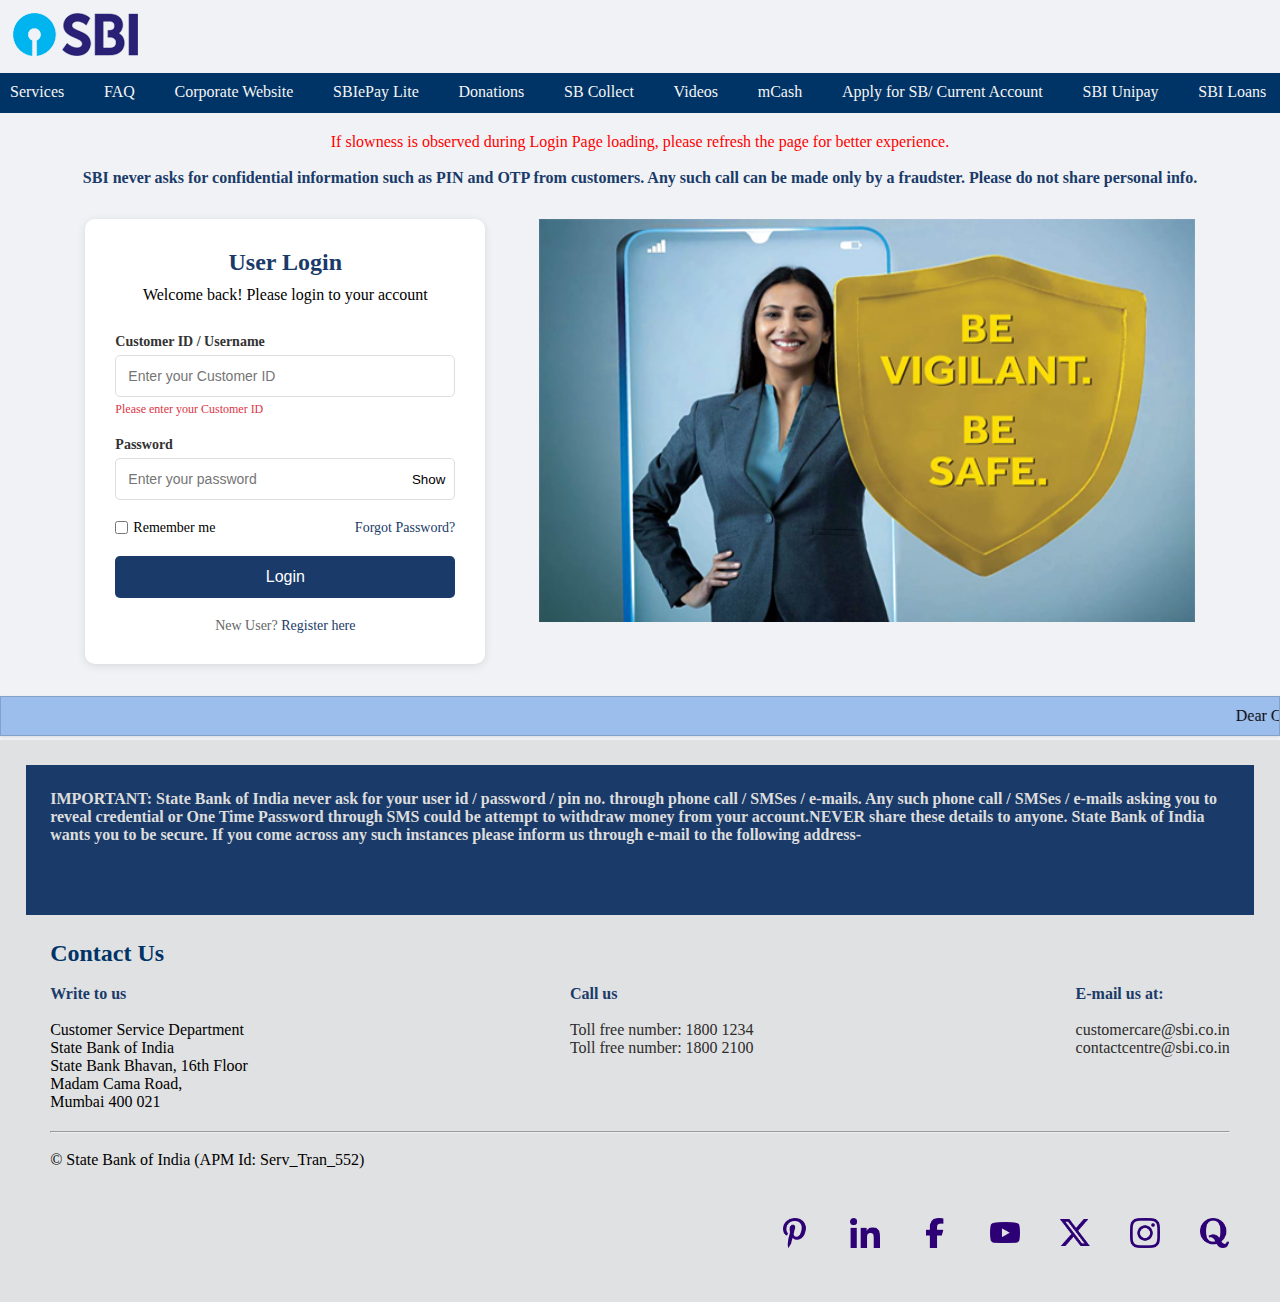
<file: index.html>
<!DOCTYPE html>
<html lang="en">

<head>
    <meta charset="UTF-8">
    <meta name="viewport" content="width=device-width, initial-scale=1.0">
    <title>Document</title>
    <link rel="stylesheet" href="style.css">
</head>

<body>

    <div id="logo-icons">
        <img src="logo (1).png" alt="SBI Logo">
    </div>

    <header>
        <nav>
            <a href="#services">Services</a>
            <a href="#faq">FAQ</a>
            <a href="#corporate">Corporate Website</a>
            <a href="#lite">SBIePay Lite</a>
            <a href="#donations">Donations</a>
            <a href="#collect">SB Collect</a>
            <a href="#videos">Videos</a>
            <a href="#mCash">mCash</a>
            <a href="#apply">Apply for SB/ Current Account</a>
            <a href="#unipay">SBI Unipay</a>
            <a href="#loans">SBI Loans</a>
        </nav>

    </header>

    <div class="welcome">
        <p>If slowness is observed during Login Page loading, please refresh the page for better experience.</p><br>
        <h4>SBI never asks for confidential information such as PIN and OTP from customers. Any such call can be made
            only by a fraudster. Please do not share personal info.</h4>

    </div>

    <section id="login-welcome">

        <div class="login-container">
            <div class="login-header">
                <h1>User Login</h1>
                <p>Welcome back! Please login to your account</p>
            </div>

            <form id="loginForm">
                <div class="form-group">
                    <label for="customerID">Customer ID / Username</label>
                    <input type="text" id="customerID" required placeholder="Enter your Customer ID">
                    <div class="error-message">Please enter your Customer ID</div>

                </div>

                <div class="form-group">
                    <label for="password">Password</label>
                    <input type="password" id="password" name="password" required placeholder="Enter your password">
                    <div class="error-message">Please enter your password</div>
                </div>

                <div class="remember-forgot">
                    <div class="remember-me">
                        <input type="checkbox" id="remember" name="remember">
                        <label for="remember">Remember me</label>
                    </div>
                    <a href="#" class="forgot-password">Forgot Password?</a>
                </div>

                <button class="login-button" id="login">Login</button>

                <div class="register-link">
                    New User? <a href="registration.html">Register here</a>
                </div>
            </form>

        </div>

        <div class="hero">
            <img src="login_img.png" alt="">
        </div>

    </section>

    <marquee width="100%" direction="left" behavior="scroll" scrollamount="6">
        Dear Customer, to serve you better, our systems are being upgraded on 20th JAN 2025 and 21st JAN 2025 between
        1:00 hrs. IST to 1:30 Hrs. IST. During this period, Our Retail/Corporate/Merchant/YONO/YONOB/Yonolite Internet
        Banking Services may be impacted intermittently. We sincerely regret the inconvenience caused. | Customers can
        now deposit Income Tax/Corporate Taxes using all Bank Debit Cards and Credit Cards under State Bank Payment
        Gateway. | Mandatory Profile password change after 365 days introduced for added security. | Call us toll free
        on 1800 1234 and 1800 2100 and get a wide range of services through SBI Contact Centre. | SBI never asks for
        your Card/PIN/OTP/CVV details on phone, message or email. Please do not click on links received on your email or
        mobile asking your Bank/Card details.

    </marquee>

    <footer>
        <div id="imp">
            <p>IMPORTANT: State Bank of India never ask for your user id / password / pin no. through phone call / SMSes
                / e-mails. Any such phone call / SMSes / e-mails asking you to reveal credential or One Time Password
                through SMS could be attempt to withdraw money from your account.NEVER share these details to anyone.
                State Bank of India wants you to be secure. If you come across any such instances please inform us
                through e-mail to the following address- </p>
        </div>

        <footer class="contact">
            <h2>Contact Us</h2>
            <br>
            <div id="contactitem">
                <div id>
                    <h4>Write to us</h4>
                    <BR>
                    <p>Customer Service Department <br>
                        State Bank of India <br>
                        State Bank Bhavan, 16th Floor <br>
                        Madam Cama Road,<br>
                        Mumbai 400 021</p>
                </div>
                <div>
                    <h4>Call us</h4>
                    <Br>
                    <a href="watto:1800 1234">Toll free number: 1800 1234</a>
                    <br>
                    <a href="watto:1800 2100">Toll free number: 1800 2100</a>
                </div>
                <div>
                    <h4>E-mail us at:</h4>
                    <br>
                    <a href="mailto:customercare@sbi.co.in">customercare@sbi.co.in</a> <br>
                    <a href="mailto:contactcentre@sbi.co.in ">contactcentre@sbi.co.in </a>

                </div>
            </div>
            <hr>
            <br>
            <div id="copyright">
                <div id="copy">
                    <p style="font-size: 15;">© State Bank of India (APM Id: Serv_Tran_552)</p>
                </div>

        </footer>

        <div id="social-media">
            <a href="#"><img src="pinterest_icon.png" height="30" width="30"></a>
            <a href="#"><img src="linkedin_icon.png" height="30" width="30"></a>
            <a href="#"><img src="facebook_icon.png" height="30" width="30"></a>
            <a href="#"><img src="youtube_icon.png" height="30" width="30"></a>
            <a href="#"><img src="twitter_icon.png" height="30" width="30"></a>
            <a href="#"><img src="instagram.png" height="30" width="30"></a>
            <a href="#"><img src="quora_icon.png" height="30" width="30"></a>
        </div>
    </footer>
    <script src="script.js"></script>

</body>

</html>
</file>
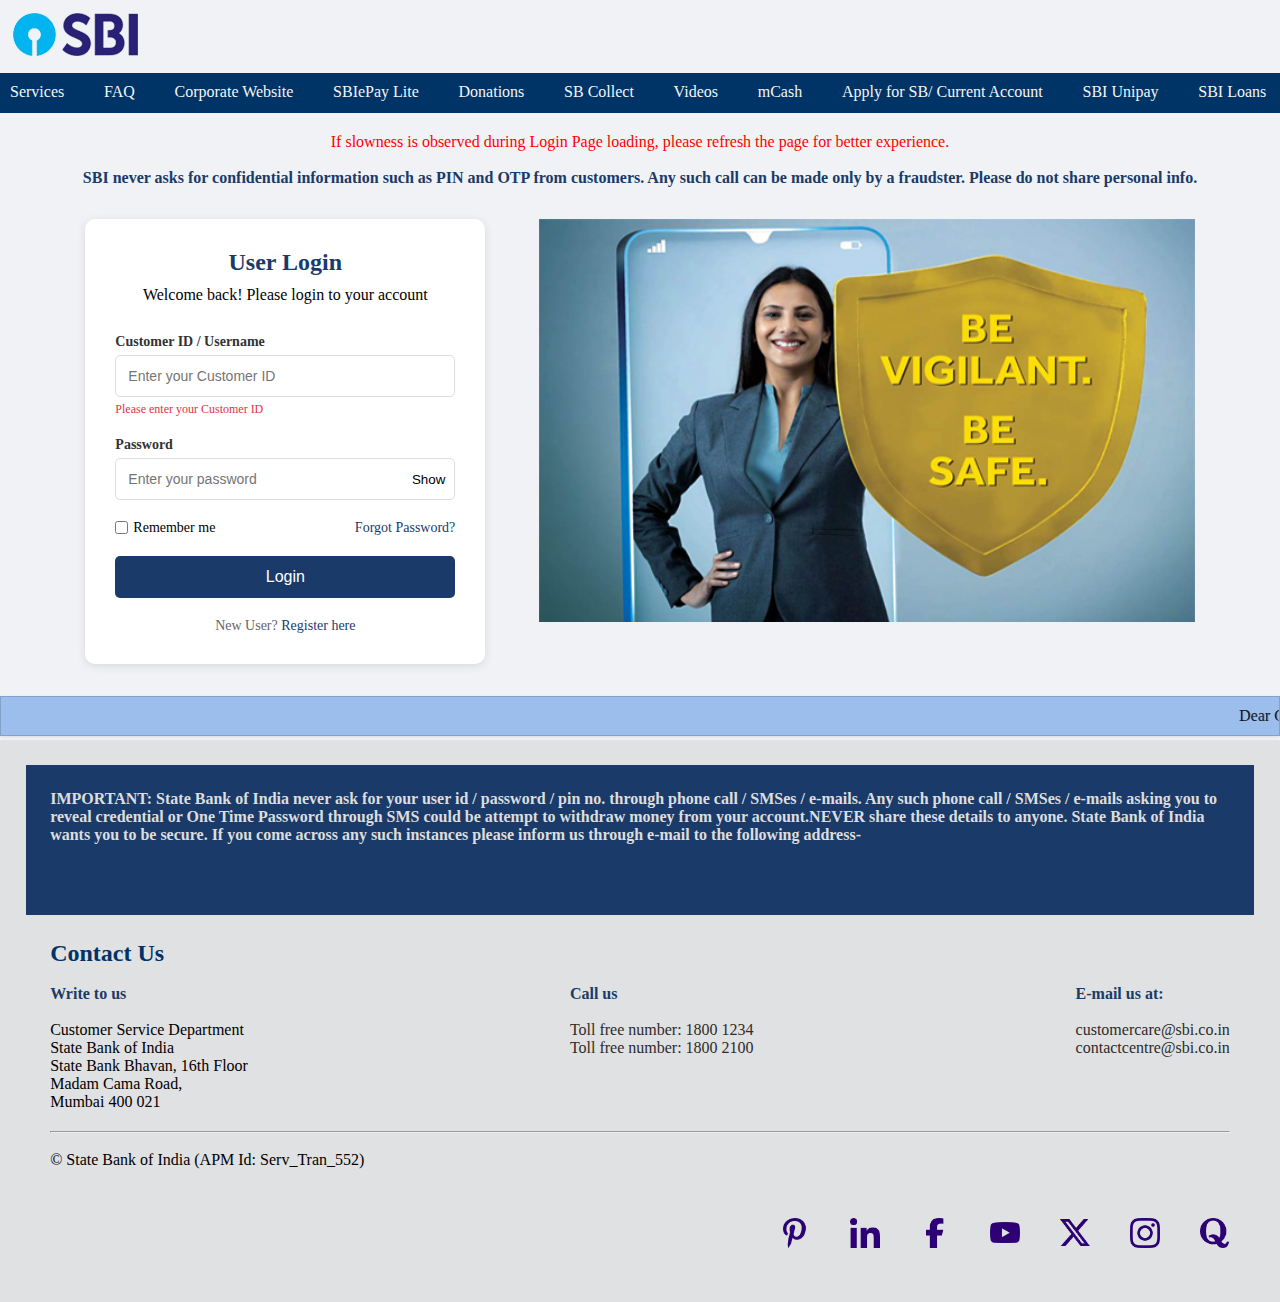
<file: dashboard.html>
<!DOCTYPE html>
<html lang="en">
<head>
    <meta charset="UTF-8">
    <meta name="viewport" content="width=device-width, initial-scale=1.0">
    <title>Document</title>
    <link rel="stylesheet" href="dashboard.css">
    <script>
        // Check if user is logged in
        function checkAuth() {
            const isLoggedIn = localStorage.getItem('isLoggedIn');
            if (!isLoggedIn) {
                // Redirect to login page if not logged in
                window.location.href = 'index.html';
            }
        }
        
        // Run auth check when page loads
        document.addEventListener('DOMContentLoaded', checkAuth);
        </script>
</head>
<body>
    <div id="logo-icons">
        <img src="logo (1).png" alt="SBI Logo">
     </div>   
    
    <header>
        <nav>
            <a href="#services">Services</a>
            <a href="#faq">FAQ</a>         
            <a href="#corporate">Corporate Website</a>
            <a href="#lite">SBIePay Lite</a>
            <a href="#donations">Donations</a>
            <a href="#collect">SB Collect</a>
            <a href="#videos">Videos</a>
            <a href="#mCash">mCash</a>
            <a href="#apply">Apply for SB/ Current Account</a>
            <a href="#unipay">SBI Unipay</a>
            <a href="#loans">SBI Loans</a>
        </nav>

    </header>

    <center><img src="personal_banner.jpg" alt=""></center>
    

    <div class="dashboard-container">
            <div class="header">
                <div>
                    <h1>Welcome back, <span id="accountName">Meghana K S</span></h1>
                    <div class="account-info">
                        <div class="info-card">
                            <h3>Account Number</h3>
                            <p id="accountNumber">1234567890</p>
                        </div>
                        <div class="info-card">
                            <h3>Branch Name</h3>
                            <p id="branchName">Main Branch</p>
                        </div>
                        <div class="info-card">
                            <h3>Current Balance</h3>
                            <p id="currentBalance">10,000.00/-</p>
                        </div>
                    </div>
                </div>
                <!-- <button class="logout-btn" onclick="logout()">
                    Logout
                </button> -->

                <button class="logout-btn" >
                    <a href="index.html" style="text-decoration: none; color:white;">
                    Logout</a>
                </button>
            </div>

            
        </div>

        <div class="actions-grid">
            <div class="action-card" onclick="openModal('deposit')">
                <h2>Deposit</h2>
                <p>Add funds to your account</p>
            </div>
            <div class="action-card" onclick="openModal('withdraw')">
                <h2>Withdraw</h2>
                <p>Withdraw funds from your account</p>
            </div>
            <div class="action-card" onclick="checkBalance()">
                <h2>Check Balance</h2>
                <p>View your current balance</p>
            </div>

            <!-- Add this to your actions-grid div in dashboard.html -->
            <div class="action-card" onclick="openModal('transfer')">
                <h2>Transfer</h2>
                <p>Transfer money to another account</p>
            </div>

            <!-- Add this new modal for transfers -->
            <div id="transferModal" class="modal">
                <div class="modal-content">
                    <h2>Transfer Money</h2>
                    <form id="transferForm">
                        <div class="form-group">
                            <label for="recipientId">Recipient's User ID</label>
                            <input type="text" id="recipientId" required placeholder="Enter recipient's User ID">
                            <div class="error-message"></div>
                        </div>
                        <div class="form-group">
                            <label for="transferAmount">Amount</label>
                            <input type="number" id="transferAmount" required min="0" step="0.01" placeholder="Enter amount to transfer">
                            <div class="error-message"></div>
                        </div>
                        <div class="button-group">
                            <button type="submit" class="btn btn-primary">Transfer</button>
                            <button type="button" class="btn btn-secondary" onclick="closeTransferModal()">Cancel</button>
                        </div>
                    </form>
                </div>
            </div>

            <div class="action-card" onclick="viewTransactionHistory()">
                <h2>Transaction History</h2>
                <p>View your recent transactions</p>
            </div>
        </div>

        <div id="transactionHistory">
            <div class="transaction-list">
                <!-- Transaction history will be populated here -->
            </div>
        </div>
    </div>

    <!-- Modal for deposit/withdraw -->
    <div id="transactionModal" class="modal">
        <div class="modal-content">
            <h2 id="modalTitle">Deposit</h2>
            <form id="transactionForm">
                <div class="form-group">
                    <label for="amount">Amount</label>
                    <input type="number" id="amount" required min="0" step="0.01">
                </div>
                <div class="button-group">
                    <button type="submit" class="btn btn-primary">Confirm</button>
                    <button type="button" class="btn btn-secondary" onclick="closeModal()">Cancel</button>
                </div>
            </form>
        </div>
    </div>

    <footer>
        <div id="imp">
            <p>IMPORTANT: State Bank of India never ask for your user id / password / pin no. through phone call / SMSes / e-mails. Any such phone call / SMSes / e-mails asking you to reveal credential or One Time Password through SMS could be attempt to withdraw money from your account.NEVER share these details to anyone. State Bank of India wants you to be secure. If you come across any such instances please inform us through e-mail to the following address- </p>
        </div>
    </footer>


    <script src="dashboard.js"></script>
</body>
</html>
</file>
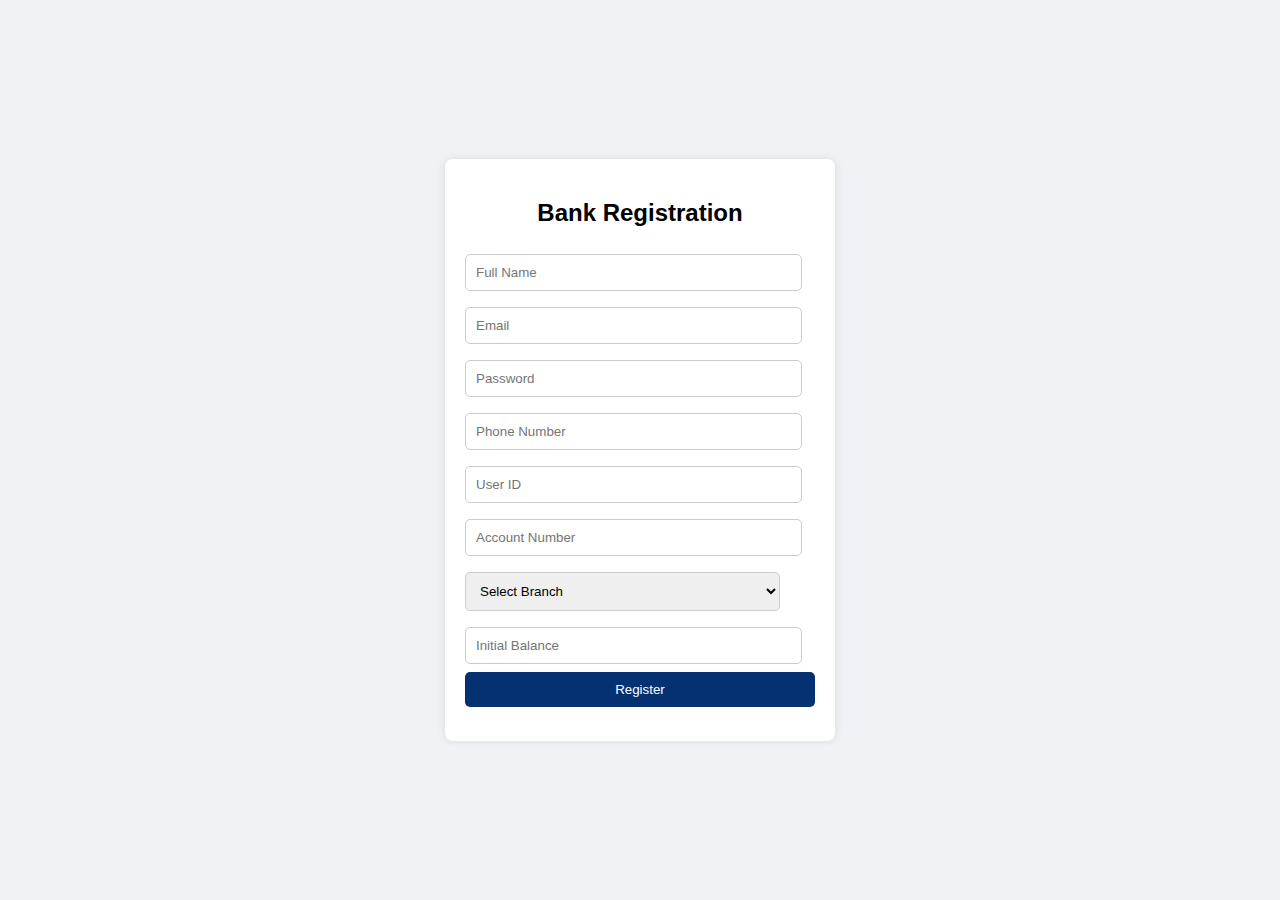
<file: registration.html>
<!DOCTYPE html>
<html lang="en">
<head>
    <meta charset="UTF-8">
    <meta name="viewport" content="width=device-width, initial-scale=1.0">
    <title>Bank User Registration</title>
    
    <link rel="stylesheet" href="registration.css">

</head>
<body>

    <div class="container">
        <h2>Bank Registration</h2>
        <form id="registrationForm">
            <input type="text" id="fullname" placeholder="Full Name" required>
            <input type="email" id="email" placeholder="Email" required>
            <input type="password" id="password" placeholder="Password" required>
            <input type="text" id="phoneNumber" placeholder="Phone Number">
            <input type="text" id="userId" placeholder="User ID" required>
            <input type="text" id="accountNumber" placeholder="Account Number">
            <select id="branch">
                <option value="">Select Branch</option>
                <option value="Kochi">Kochi</option>
                <option value="Chennai">Chennai</option>
                <option value="Thiruvananthapuram">Thiruvananthapuram</option>
                <option value="Delhi">Delhi</option>
                <option value="Mumbai">Mumbai</option>
                <option value="Kolkata">Kolkata</option>
                <option value="Bengaluru">Bengaluru</option>
                <option value="Hyderabad">Hyderabad</option>
                <option value="Lucknow">Lucknow</option>
                <option value="Srinagar">Srinagar</option>
            </select>
            <input type="number" id="balance" placeholder="Initial Balance">
            <button type="submit">Register</button>
            <p id="message" class="error"></p>
        </form>
    </div>

<script src="registraton.js"></script>
</body>
</html>
</file>
<file: style.css>
* {
    margin: 0;
    padding: 0;
    box-sizing: border-box;
}


body{
    background-color: #f0f2f5;
    padding: 0;
}

#logo-icons{
    padding: 1%;
}

nav {
    height: 40px;
    width: 100%;
    background-color: #003366;
    list-style: none;
    display: flex;
    gap: 1rem;
    color: whitesmoke;
    padding: auto;
}


header{
    top: 30px;
    left: 0;
    height: 60px;
    width: 100%;
    display: flex;
    justify-content: space-evenly;
    padding: 0;
}

nav a{
    margin-top: 10px;
    margin-bottom: 10px;
    margin-left: 10px;
    margin-right: 10px;
    color: whitesmoke;
    flex-grow: 1;
    text-decoration: none;
    padding: auto;
}

.welcome p{
    color: #003366;
    text-align: center;
    animation: blinker 1.5s linear infinite;
    color: red;
}

@keyframes blinker {
    50% {
        opacity: 0;
    }
}

.welcome h4{
    color: #1a3b69;
    text-align: center;
}

#login-welcome{
    display: flex;
    flex-direction: row;
    justify-content: space-evenly;
     padding: 2rem 2rem;
    height: 10%;
} 

.hero img{
    width: 656px;
    height: 403px;
}

.login-container{
    background-color: white;
    padding: 30px;
    border-radius: 10px;
    box-shadow: 0 2px 10px rgba(0, 0, 0, 0.1);
    width: 90%;
    max-width: 400px;
}

.login-header{
    text-align: center;
    margin-bottom: 30px;
}

.login-header h1{
    color: #1a3b69;
    font-size: 24px;
    margin-bottom: 10px;
}

.form-group{
    margin-bottom: 20px;
    position: relative;
}

.form-group label{
    display: block;
    margin-bottom: 5px;
    color: #333;
    font-size: 14px;
    font-weight: bold;
}

.form-group input{
    width: 100%;
    padding: 12px;
    border: 1px solid #ddd;
    border-radius: 5px;
    font-size: 14px;
    transition: border-color 0.3s;
}

.form-group input:focus{
    outline: none;
    border-color: #1a3b69;
}

.remember-forgot{
    display: flex;
    justify-content: space-between;
    align-items: center;
    margin-bottom: 20px;
    font-size: 14px;
}

.remember-me {
    display: flex;
    align-items: center;
    gap: 5px;
}

.forgot-password {
    color: #1a3b69;
    text-decoration: none;
}

.forgot-password:hover {
    text-decoration: underline;
}

.login-button {
    width: 100%;
    padding: 12px;
    background-color: #1a3b69;
    color: white;
    border: none;
    border-radius: 5px;
    font-size: 16px;
    cursor: pointer;
    transition: background-color 0.3s;
}
.login-button:hover{
    background-color: #142d52;
}

.register-link{
    text-align: center;
    margin-top: 20px;
    font-size: 14px;
    color: #666;
}

.register-link a{
    color: #1a3b69;
    text-decoration: none;
}

.register-link a:hover{
    text-decoration: underline;
}

.error-message {
    color: #dc3545;
    font-size: 12px;
    margin-top: 5px;
    display: none;
}

input.error {
    border-color: #dc3545 !important;
}

input:invalid + .error-message{
    display: block;
}

.login-button:disabled {
    opacity: 0.7;
    cursor: not-allowed;
}

marquee {
    box-shadow: 0 1px 3px rgba(0, 0, 0, .1);
    border: 1px solid rgba(0, 0, 0, .15);
    background-color: #9cbeed;
    padding: 10px;
}

#imp{
    background-color:#1a3b69;
    color: #ddd;
    font-weight: bold;
    padding: 2%;
    height: 150px;
    width: 100%;
}

footer{
    background-color: #e0e1e2;
    padding: 2%;
    height: auto;
    width: auto;

}
.contact h2{
    color: #003366;
    font-size: 30;
    margin-bottom: 10;
}
#contactitem {
    display: flex;
    justify-content: space-between; 
    align-items: flex-start;
    text-align: left;
    margin-bottom: 20px;
}
#contactitem h4{
    color: #1a3b69;
}

#contactitem a{
    text-decoration: none;
    color: unset;
    color: rgb(45, 43, 43);
}
footer nav{
    display: flex; 
    justify-content: right;
    gap: 25px;
    padding: 10px;
    margin-right: 30;
    margin-bottom: 30;

}
.contact button{
    background-color: black;
    border-color: #ff0000;
    color: white;
    height: 40px;
    width: 150px;
    border-radius: 10px;
    font-size: 15;

   
}

#social-media{
    display: flex; 
    justify-content: right;
    gap: 40px;
    padding: 2%;
    margin-right: 0;
    margin-bottom: 30;
    
}
</file>
<file: dashboard.css>
* {
    margin: 0;
    padding: 0;
    box-sizing: border-box;
}

body {
    background-color: #f0f2f5;
} 

#logo-icons{
    padding: 1%;
}

nav {
    height: 40px;
    width: 100%;
    background-color: #003366;
    list-style: none;
    display: flex;
    gap: 1rem;
    color: whitesmoke;
    padding: auto;
}


header{
    top: 30px;
    left: 0;
    height: 60px;
    width: 100%;
    display: flex;
    justify-content: space-evenly;
    padding: 0;
}

.logout-btn{
    background-color: rgb(236, 18, 18);
    color: white;
    padding: 0.8rem;
    border-radius: 4px;
    border-color:white;
    cursor: pointer;
    font-weight: 600px;
    display: flex;
    align-items: center;
    transition: background-color 0.2s;

}

.logout-btn:hover {
    background-color: #bb2d3b;
}

nav a{
    margin-top: 10px;
    margin-bottom: 10px;
    margin-left: 10px;
    margin-right: 10px;
    color: whitesmoke;
    flex-grow: 1;
    text-decoration: none;
    padding: auto;
}

.dashboard-container {
    max-width: 1200px;
    margin: 2rem auto;
    padding: 0 1rem;
}

.header {
    display: flex;
    justify-content: space-between;
    align-items: flex-start;
    background-color: #ffffff;
    padding: 1.5rem;
    border-radius: 10px;
    box-shadow: 0 2px 4px rgba(0, 0, 0, 0.1);
    margin-bottom: 2rem;
}

.header h1{
    color: #003366;
    margin-bottom: 10px;
}


.account-info {
    display: grid;
    grid-template-columns: repeat(3, 1fr);
    gap: 1rem;
    margin-bottom: 1rem;
}

.info-card {
    background-color: #ebeef1;
    padding: 1rem;
    border-radius: 8px;
    padding: auto;
}

.info-card h3 {
    color: #596b7b;
    font-size: 0.9rem;
    margin-bottom: 0.5rem;
}

.info-card p {
    color: #212529;
    font-size: 1.1rem;
    font-weight: 600;
}

.actions-grid {
    display: grid;
    grid-template-columns: repeat(2, 1fr);
    gap: 1.5rem;
    margin-top: 2rem;
    margin-left: 11rem;
    margin-right: 11rem;
}

.action-card {
    background-color: #ffffff;
    padding: 2rem;
    border-radius: 10px;
    box-shadow: 0 2px 4px rgba(0, 0, 0, 0.1);
    cursor: pointer;
    transition: transform 0.2s;
}

.action-card:hover {
    transform: translateY(-5px);
}

.action-card i {
    font-size: 2rem;
    color: #0d6efd;
    margin-bottom: 1rem;
}

.action-card h2 {
    color: #053173;
    margin-bottom: 0.5rem;
}

.action-card p {
    color: #6c757d;
}

.modal {
    display: none;
    position: fixed;
    top: 0;
    left: 0;
    width: 100%;
    height: 100%;
    background-color: rgba(0, 0, 0, 0.5);
}

.modal-content {
    background-color: #ffffff;
    padding: 2rem;
    border-radius: 10px;
    width: 90%;
    max-width: 500px;
    margin: 4rem auto; 
}

.modal h2 {
    margin-bottom: 1.5rem;
}

.form-group {
    margin-bottom: 1rem;
}

.form-group label {
    display: block;
    margin-bottom: 0.5rem;
    color: #212529;
}

.form-group input {
    width: 100%;
    padding: 0.5rem;
    border: 1px solid #ced4da;
    border-radius: 4px;
}

.button-group {
    display: flex;
    gap: 1rem;
    margin-top: 1.5rem;
}

.btn {
    padding: 0.5rem 1rem;
    border: none;
    border-radius: 4px;
    cursor: pointer;
    font-weight: 600;
}

.btn-primary {
    background-color: #0d6efd;
    color: white;
}

.btn-secondary {
    background-color: #6c757d;
    color: white;
}

#transactionHistory {
    margin-top: 2rem;
}

.transaction-list {
    background-color: #ffffff;
    border-radius: 10px;
    padding: 1rem;
    display: none;
}

.transaction-item {
    display: flex;
    justify-content: space-between;
    padding: 1rem;
    border-bottom: 1px solid #dee2e6;
}

.transaction-item:last-child {
    border-bottom: none;
}

#imp{
    background-color:rgb(64, 63, 63);
    color: #ddd;
    font-weight: bold;
    padding: 2%;
    height: 150px;
    width: 100%;
}
</file>
<file: registration.css>
body {
    font-family: Arial, sans-serif;
    background-color: #f0f2f5;
    margin: 0;
    padding: 0;
    display: flex;
    justify-content: center;
    align-items: center;
    height: 100vh;
}
.container {
    background: white;
    padding: 20px;
    border-radius: 8px;
    box-shadow: 0 0 10px rgba(0, 0, 0, 0.1);
    width: 350px;
}
h2 {
    text-align: center;
}
input, select {
    width: 90%;
    padding: 10px;
    margin: 8px 0;
    border: 1px solid #ccc;
    border-radius: 5px;
}
button {
    width: 100%;
    padding: 10px;
    background-color: #053173;
    color: white;
    border: none;
    cursor: pointer;
    border-radius: 5px;
}
button:hover {
    background-color: #09459f;
}
.error {
    color: red;
    font-size: 14px;
}
</file>
